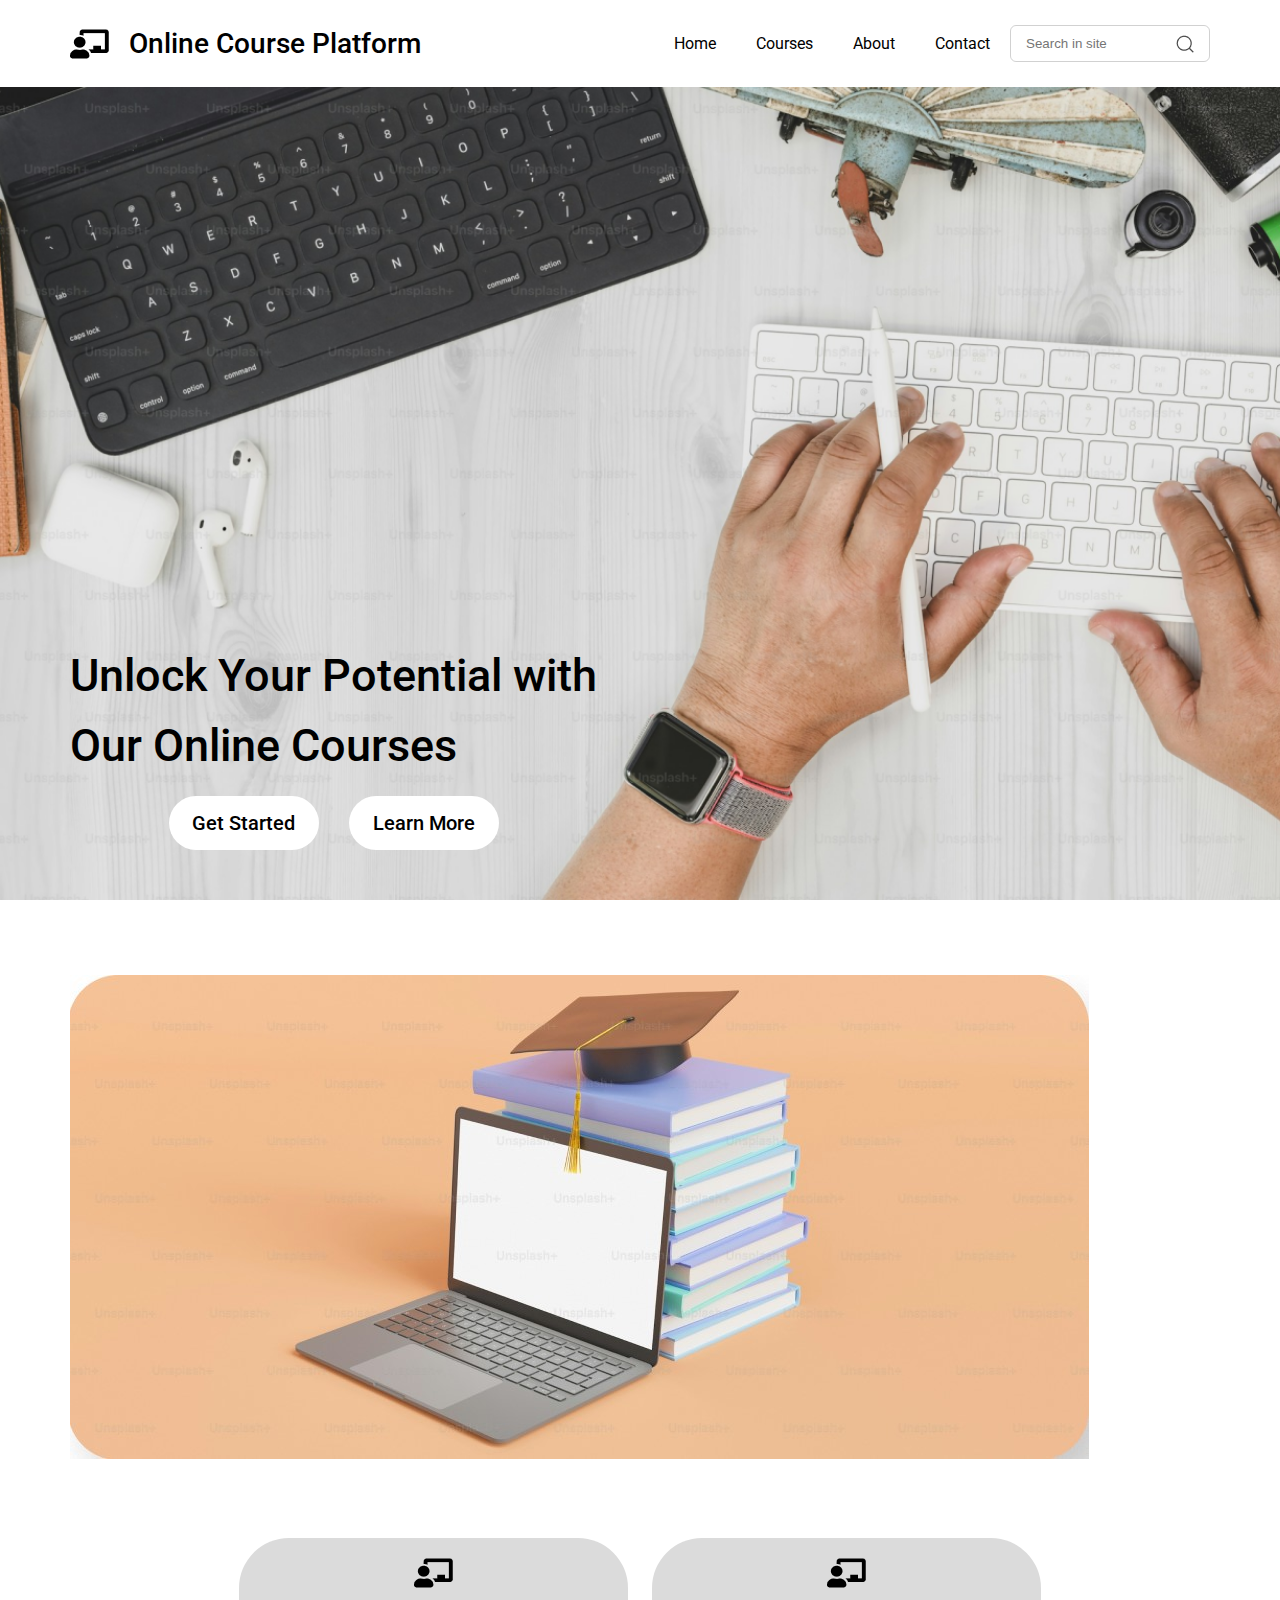
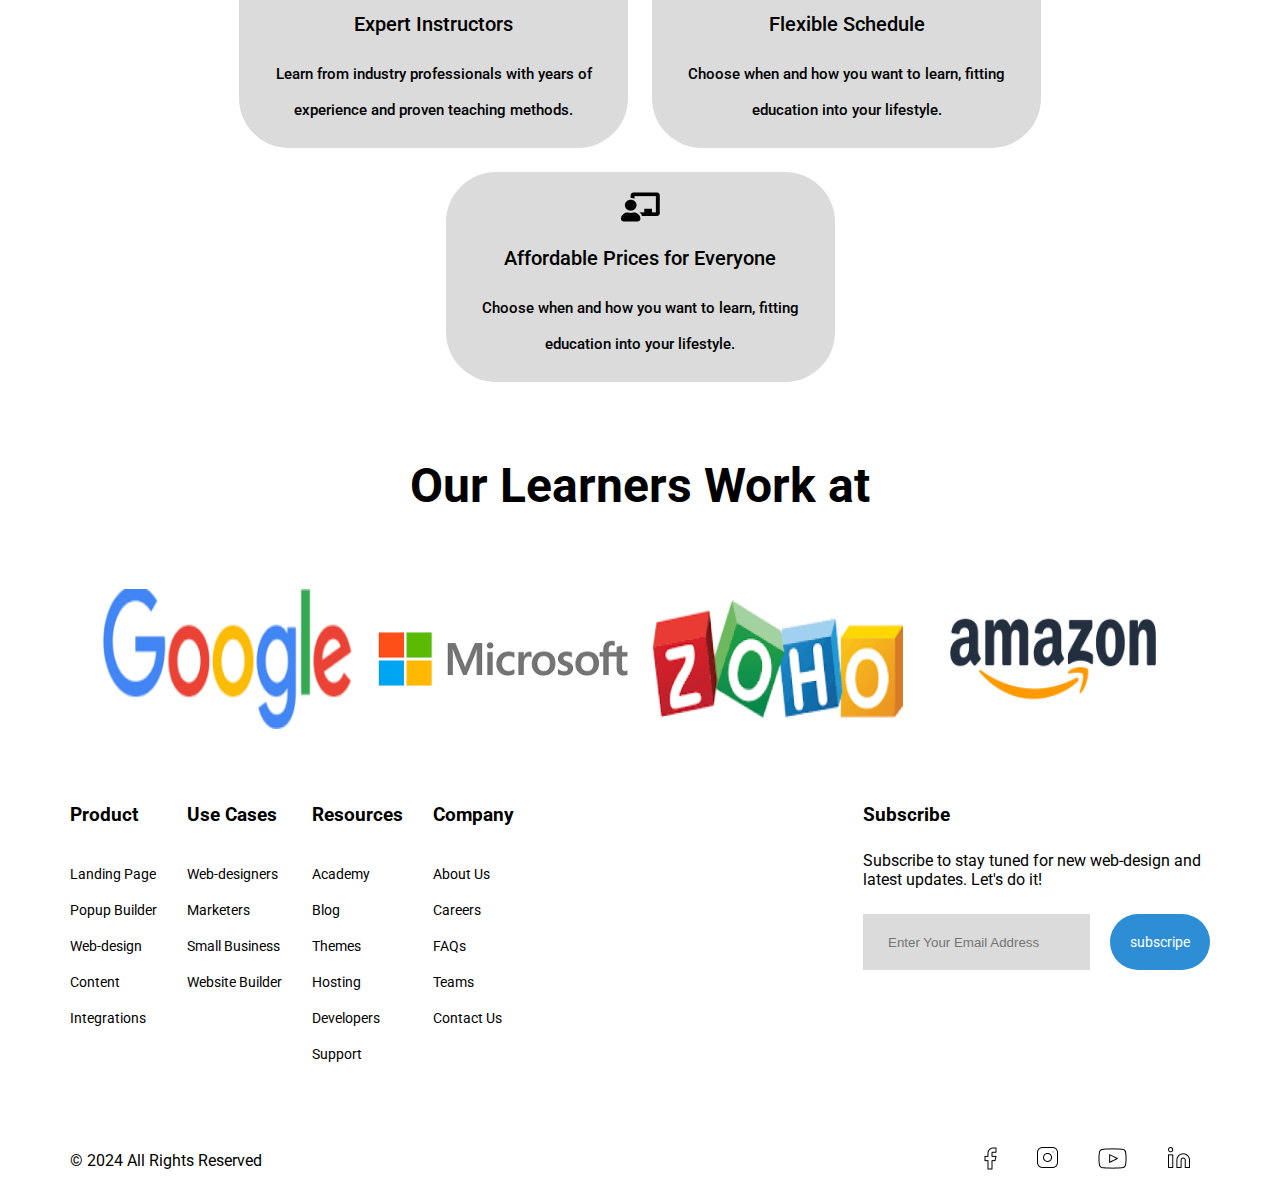
<file: index.html>
<!DOCTYPE html>
<html lang="en">
  <head>
    <meta charset="UTF-8" />
    <meta name="viewport" content="width=device-width, initial-scale=1.0" />
    <title>Home Page</title>
    <link rel="preconnect" href="https://fonts.googleapis.com" />
    <link rel="preconnect" href="https://fonts.gstatic.com" crossorigin />
    <link href="https://fonts.googleapis.com/css2?family=Roboto:ital,wght@0,100;0,300;0,400;0,500;0,700;0,900;1,100;1,300;1,400;1,500;1,700;1,900&display=swap" rel="stylesheet" />
    <link rel="stylesheet" href="assets/styles/main.css" />
  </head>
  <body>
    <header>
      <div class="container">
        <div class="logo">
          <img src="assets/icons/Chalkboard.webp" alt="logo" />
          <a href="#">Online Course Platform</a>
        </div>
        <nav>
          <label for="toggle" class="toggle">
            <img src="assets/icons/menu.webp" alt="Toggle Icon" />
          </label>
          <input type="checkbox" id="toggle" />
          <ul>
            <li><a href="#">Home</a></li>
            <li><a href="course.html">Courses</a></li>
            <li><a href="course_form.html">About</a></li>
            <li><a class="contact" href="#">Contact</a></li>
            <li>
              <div class="search">
                <input type="search" placeholder="Search in site" />
                <img src="assets/icons/search.webp" alt="search" />
              </div>
            </li>
          </ul>
        </nav>
      </div>
    </header>
    <main>
      <section class="hero">
        <div class="container">
          <div class="title">
            <h1>Unlock Your Potential with <br />Our Online Courses</h1>
            <div class="hero-btn">
              <a href="#">Get Started</a>
              <a href="#">Learn More</a>
            </div>
          </div>
        </div>
      </section>
      <section class="learn-computer-science">
        <div class="container">
          <div class="image">
            <img src="assets/images/bannar.webp" alt="bannar" />
          </div>
          <div class="cards">
            <div class="card-features">
              <img src="assets/icons/Chalkboard.webp" alt="Chalkboard" />
              <h3>Expert Instructors</h3>
              <p>Learn from industry professionals with years of experience and proven teaching methods.</p>
            </div>
            <div class="card-features">
              <img src="assets/icons/Chalkboard.webp" alt="Chalkboard" />
              <h3>Flexible Schedule</h3>
              <p>Choose when and how you want to learn, fitting education into your lifestyle.</p>
            </div>
            <div class="card-features">
              <img src="assets/icons/Chalkboard.webp" alt="Chalkboard" />
              <h3>Affordable Prices for Everyone</h3>
              <p>Choose when and how you want to learn, fitting education into your lifestyle.</p>
            </div>
          </div>
        </div>
      </section>
      <section class="our-Learners">
        <div class="container">
          <h2>Our Learners Work at</h2>
          <div class="images">
            <img src="assets/icons/google.webp" alt="google" />
            <img src="assets/icons/microsoft.webp" alt="microsoft" />
            <img src="assets/icons/zoho.webp" alt="zoho" />
            <img src="assets/icons/amazon.webp" alt="amazon" />
          </div>
        </div>
      </section>
    </main>
    <footer>
      <section class="footer-navbar">
        <div class="container">
          <div class="links">
            <div class="links-navbar">
              <h3>Product</h3>
              <ul>
                <li><a href="#">Landing Page</a></li>
                <li><a href="#">Popup Builder</a></li>
                <li><a href="#">Web-design</a></li>
                <li><a href="#">Content</a></li>
                <li><a href="#">Integrations</a></li>
              </ul>
            </div>
            <div class="links-navbar">
              <h3>Use Cases</h3>
              <ul>
                <li><a href="#">Web-designers</a></li>
                <li><a href="#">Marketers</a></li>
                <li><a href="#">Small Business</a></li>
                <li><a href="#">Website Builder</a></li>
              </ul>
            </div>
            <div class="links-navbar">
              <h3>Resources</h3>
              <ul>
                <li><a href="#">Academy</a></li>
                <li><a href="#">Blog</a></li>
                <li><a href="#">Themes</a></li>
                <li><a href="#">Hosting</a></li>
                <li><a href="#">Developers</a></li>
                <li><a href="#">Support</a></li>
              </ul>
            </div>
            <div class="links-navbar">
              <h3>Company</h3>
              <ul>
                <li><a href="#">About Us</a></li>
                <li><a href="#">Careers</a></li>
                <li><a href="#">FAQs</a></li>
                <li><a href="#">Teams</a></li>
                <li><a href="#">Contact Us</a></li>
              </ul>
            </div>
          </div>
          <div class="subscripe">
            <h3>Subscribe</h3>
            <p>
              Subscribe to stay tuned for new web-design and <br />
              latest updates. Let's do it!
            </p>
            <div class="input-and-link">
              <input type="email" placeholder="Enter Your Email Address" required />
              <a href="#">subscripe</a>
            </div>
          </div>
        </div>
      </section>
      <section class="copyright">
        <div class="container">
          <p>&copy; 2024 All Rights Reserved</p>
          <ul>
            <li>
              <a href="#"><img src="assets/icons/facebook.webp" alt="facebook" /></a>
            </li>
            <li>
              <a href="#"><img src="assets/icons/instagram.webp" alt="instagram" /></a>
            </li>
            <li>
              <a href="#"><img src="assets/icons/youtube.webp" alt="youtube" /></a>
            </li>
            <li>
              <a href="#"><img src="assets/icons/linkedin.webp" alt="linkedin" /></a>
            </li>
          </ul>
        </div>
      </section>
    </footer>
  </body>
</html>
</file>
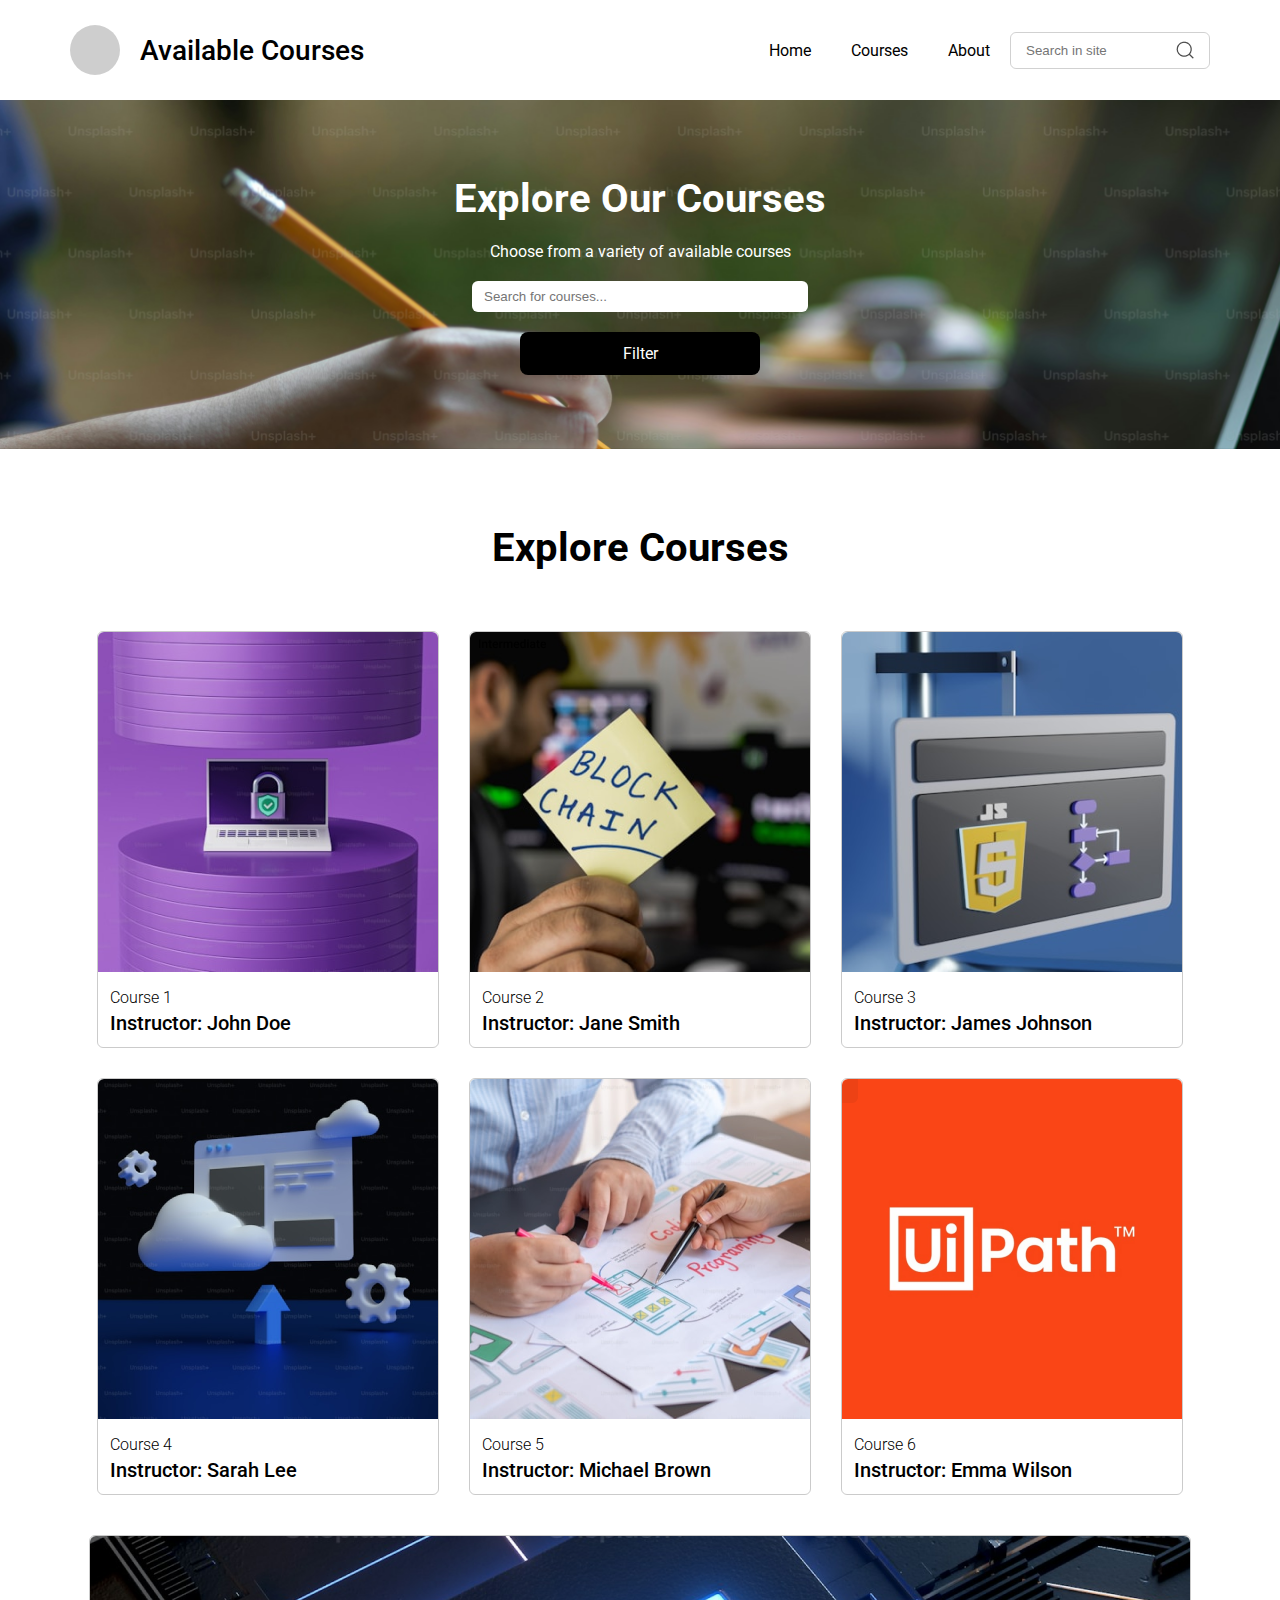
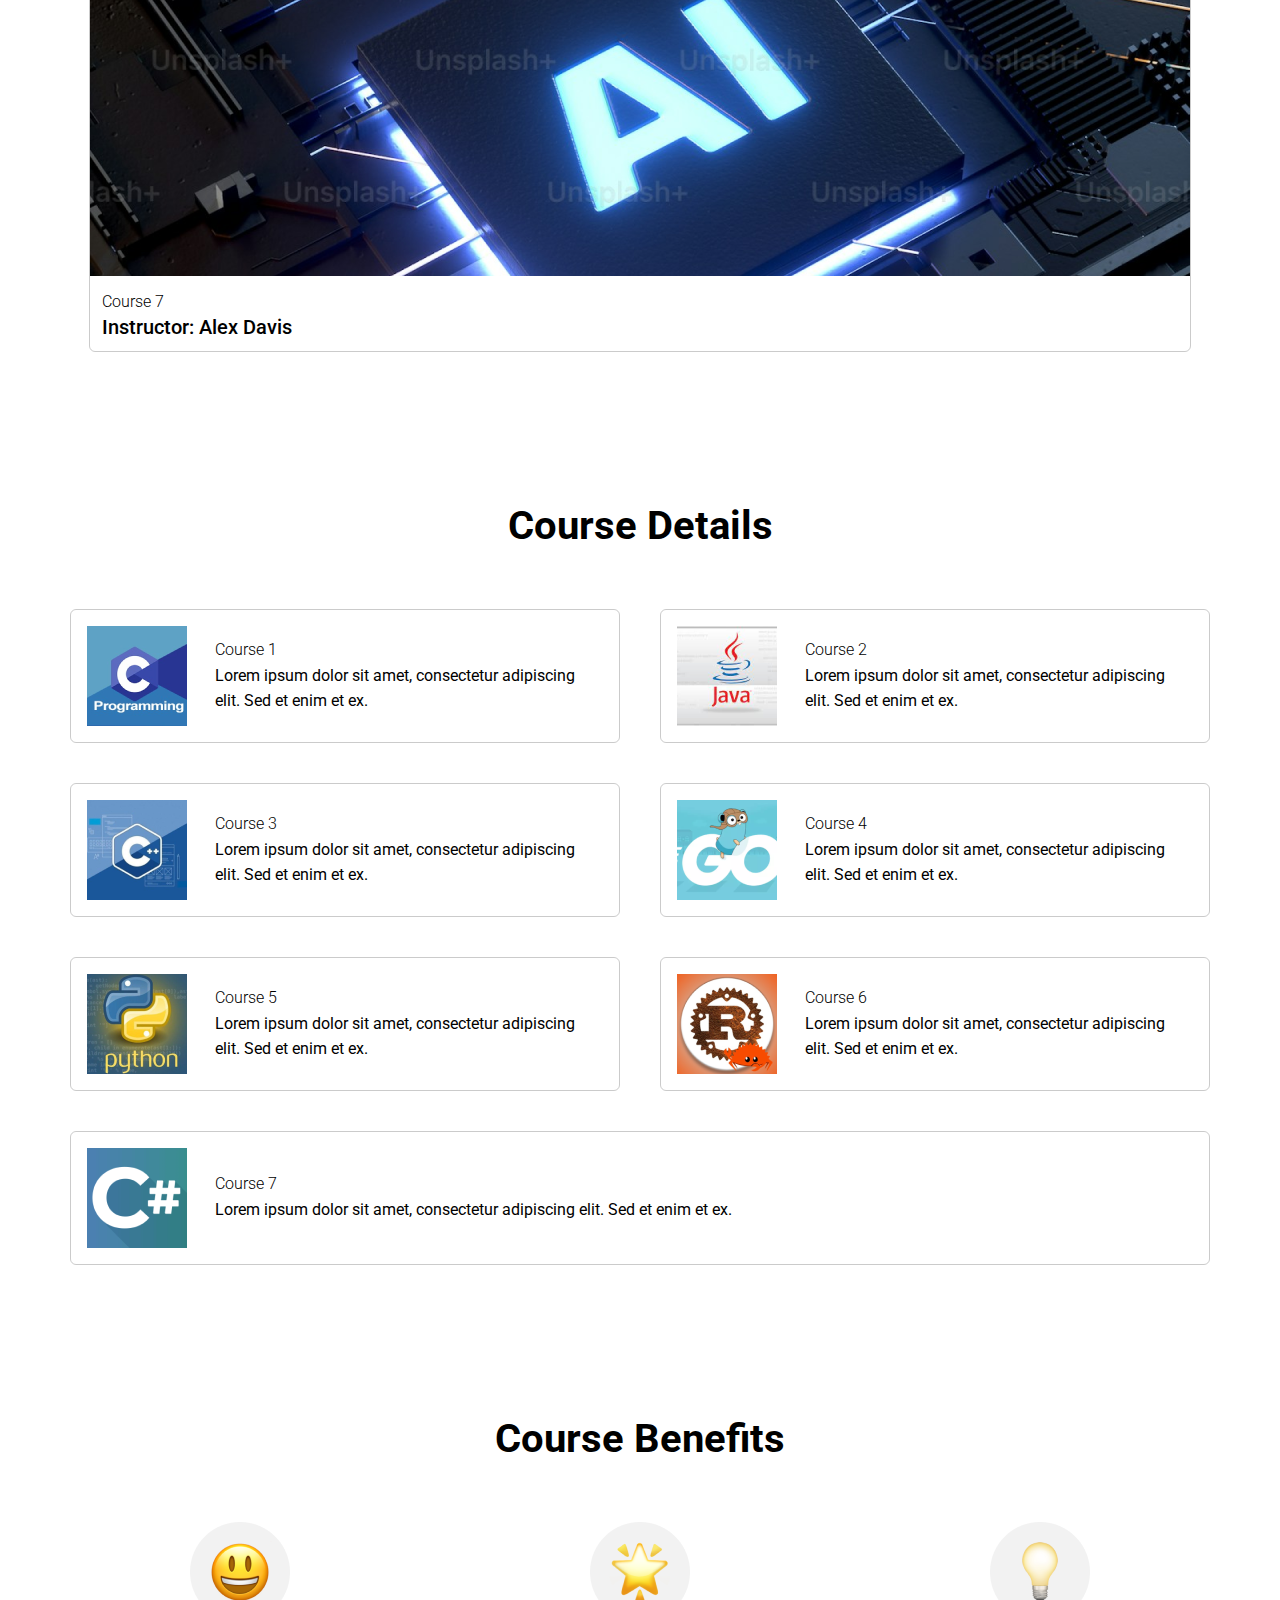
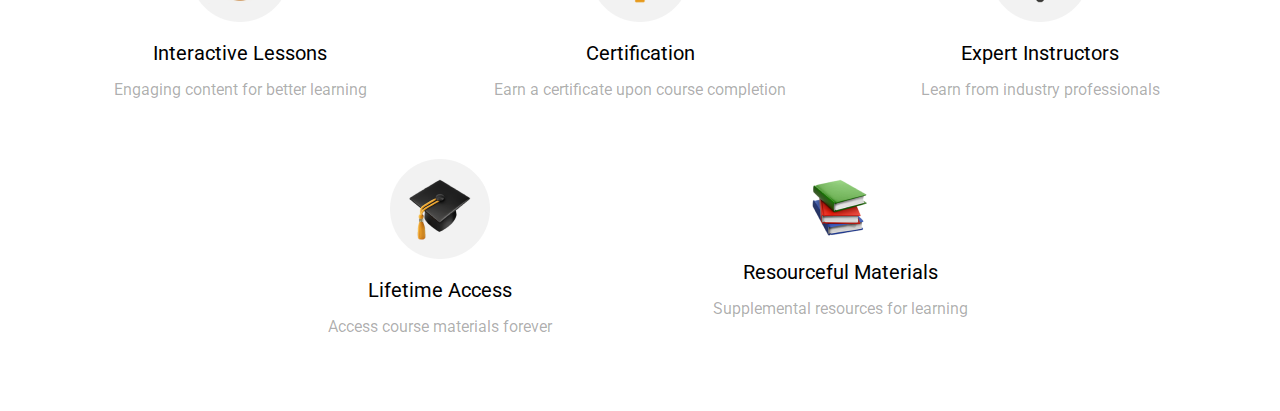
<file: course.html>
<!DOCTYPE html>
<html lang="en">
  <head>
    <meta charset="UTF-8" />
    <meta name="viewport" content="width=device-width, initial-scale=1.0" />
    <title>Course Page</title>
    <link rel="preconnect" href="https://fonts.googleapis.com" />
    <link rel="preconnect" href="https://fonts.gstatic.com" crossorigin />
    <link href="https://fonts.googleapis.com/css2?family=Roboto:ital,wght@0,100;0,300;0,400;0,500;0,700;0,900;1,100;1,300;1,400;1,500;1,700;1,900&display=swap" rel="stylesheet" />
    <link rel="stylesheet" href="assets/styles/navbar.css" />
    <link rel="stylesheet" href="assets/styles/course.css" />
  </head>
  <body>
    <header>
      <div class="container">
        <div class="logo">
          <div></div>
          <a href="#">Available Courses</a>
        </div>
        <nav>
          <label for="toggle" class="toggle">
            <img src="assets/icons/menu.webp" alt="Toggle Icon" />
          </label>
          <input type="checkbox" id="toggle" />
          <ul>
            <li><a href="#">Home</a></li>
            <li><a href="#">Courses</a></li>
            <li><a href="course_form.html">About</a></li>
            <li>
              <div class="search">
                <input type="search" placeholder="Search in site" />
                <img src="assets/icons/search.webp" alt="search" />
              </div>
            </li>
          </ul>
        </nav>
      </div>
    </header>
    <main>
      <section class="hero">
        <div class="container">
          <div class="hero-text">
            <h1>Explore Our Courses</h1>
            <p>Choose from a variety of available courses</p>
            <input type="search" placeholder="Search for courses..." />
            <a href="#">Filter</a>
          </div>
        </div>
      </section>
      <section class="explore-courses">
        <div class="main-title">
          <h2>Explore Courses</h2>
        </div>
        <div class="container">
          <div class="courses-list">
            <div class="course">
              <img src="assets/images/cyber-security.webp" alt="" />
              <div class="info">
                <h3>Course 1</h3>
                <p>Instructor: John Doe</p>
              </div>
            </div>
            <div class="course">
              <img src="assets/images/block-chain.webp" alt="cyber-security" />
              <div class="info">
                <h3>Course 2</h3>
                <p>Instructor: Jane Smith</p>
              </div>
            </div>
            <div class="course">
              <img src="assets/images/javascript.webp" alt="block-chain" />
              <div class="info">
                <h3>Course 3</h3>
                <p>Instructor: James Johnson</p>
              </div>
            </div>
            <div class="course">
              <img src="assets/images/cloud.webp" alt="javascript" />
              <div class="info">
                <h3>Course 4</h3>
                <p>Instructor: Sarah Lee</p>
              </div>
            </div>
            <div class="course">
              <img src="assets/images/ui-ux.webp" alt="cloud" />
              <div class="info">
                <h3>Course 5</h3>
                <p>Instructor: Michael Brown</p>
              </div>
            </div>
            <div class="course">
              <img src="assets/images/ui-path.webp" alt="ui-path" />
              <div class="info">
                <h3>Course 6</h3>
                <p>Instructor: Emma Wilson</p>
              </div>
            </div>
          </div>
          <div class="course-artificial-intelligence">
            <div class="course">
              <img src="assets/images/ai.webp" alt="ai" />
              <div class="info">
                <h3>Course 7</h3>
                <p>Instructor: Alex Davis</p>
              </div>
            </div>
          </div>
        </div>
      </section>
      <section class="course-details">
        <div class="container">
          <div class="main-title">
            <h2>Course Details</h2>
          </div>
          <div class="courses-list">
            <div class="course">
              <img src="assets/images/c.webp" alt="Language C" />
              <div class="info">
                <h3>Course 1</h3>
                <p>
                  Lorem ipsum dolor sit amet, consectetur adipiscing <br />
                  elit. Sed et enim et ex.
                </p>
              </div>
            </div>
            <div class="course">
              <img src="assets/images/java.webp" alt="Language Java" />
              <div class="info">
                <h3>Course 2</h3>
                <p>
                  Lorem ipsum dolor sit amet, consectetur adipiscing <br />
                  elit. Sed et enim et ex.
                </p>
              </div>
            </div>
            <div class="course">
              <img src="assets/images/cpp.webp" alt="Language Cpp" />
              <div class="info">
                <h3>Course 3</h3>
                <p>
                  Lorem ipsum dolor sit amet, consectetur adipiscing <br />
                  elit. Sed et enim et ex.
                </p>
              </div>
            </div>
            <div class="course">
              <img src="assets/images/go.webp" alt="Language Go" />
              <div class="info">
                <h3>Course 4</h3>
                <p>
                  Lorem ipsum dolor sit amet, consectetur adipiscing <br />
                  elit. Sed et enim et ex.
                </p>
              </div>
            </div>
            <div class="course">
              <img src="assets/images/paython.webp" alt="Language Paython" />
              <div class="info">
                <h3>Course 5</h3>
                <p>
                  Lorem ipsum dolor sit amet, consectetur adipiscing <br />
                  elit. Sed et enim et ex.
                </p>
              </div>
            </div>
            <div class="course">
              <img src="assets/images/rust.webp" alt="Language Rust" />
              <div class="info">
                <h3>Course 6</h3>
                <p>
                  Lorem ipsum dolor sit amet, consectetur adipiscing <br />
                  elit. Sed et enim et ex.
                </p>
              </div>
            </div>
          </div>
          <div class="course-c-sharp">
            <img src="assets/images/c-sharp.webp" alt="Language C-Sharp" />
            <div class="info">
              <h3>Course 7</h3>
              <p>Lorem ipsum dolor sit amet, consectetur adipiscing elit. Sed et enim et ex.</p>
            </div>
          </div>
        </div>
      </section>
      <section class="course-benefits">
        <div class="container">
          <div class="main-title">
            <h2>Course Benefits</h2>
          </div>
          <div class="benefits-list">
            <div class="benefits">
              <div class="image">
                <img src="assets/icons/emoji.webp" alt="emoji" />
              </div>
              <h3>Interactive Lessons</h3>
              <p>Engaging content for better learning</p>
            </div>
            <div class="benefits">
              <div class="image">
                <img src="assets/icons/star.webp" alt="star" />
              </div>
              <h3>Certification</h3>
              <p>Earn a certificate upon course completion</p>
            </div>
            <div class="benefits">
              <div class="image">
                <img src="assets/icons/lamp.webp" alt="lamp" />
              </div>
              <h3>Expert Instructors</h3>
              <p>Learn from industry professionals</p>
            </div>
            <div class="benefits">
              <div class="image">
                <img src="assets/icons/geraduation-cap.webp" alt="geraduation-cap" />
              </div>
              <h3>Lifetime Access</h3>
              <p>Access course materials forever</p>
            </div>
            <div class="benefits">
              <div class="image">
                <img src="assets/icons/books.webp" alt="books" />
              </div>
              <h3>Resourceful Materials</h3>
              <p>Supplemental resources for learning</p>
            </div>
          </div>
        </div>
      </section>
    </main>
  </body>
</html>
</file>
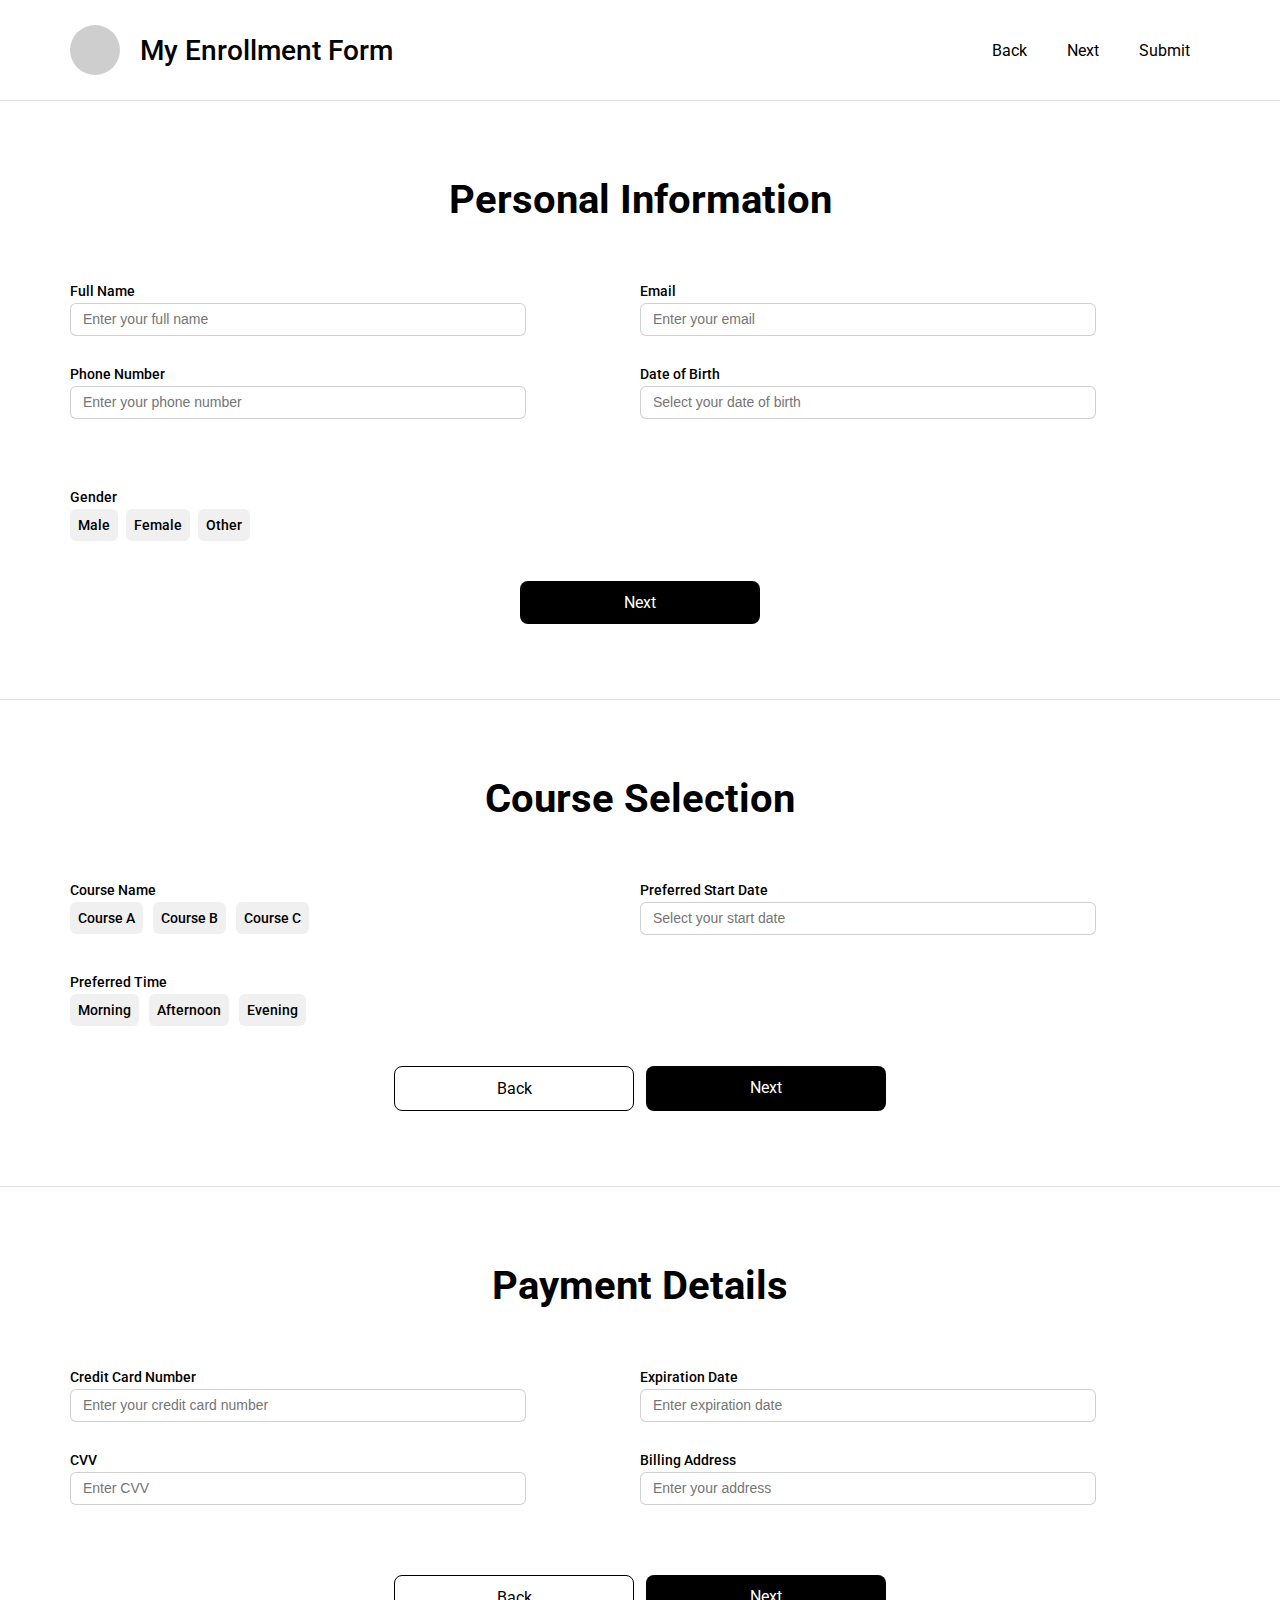
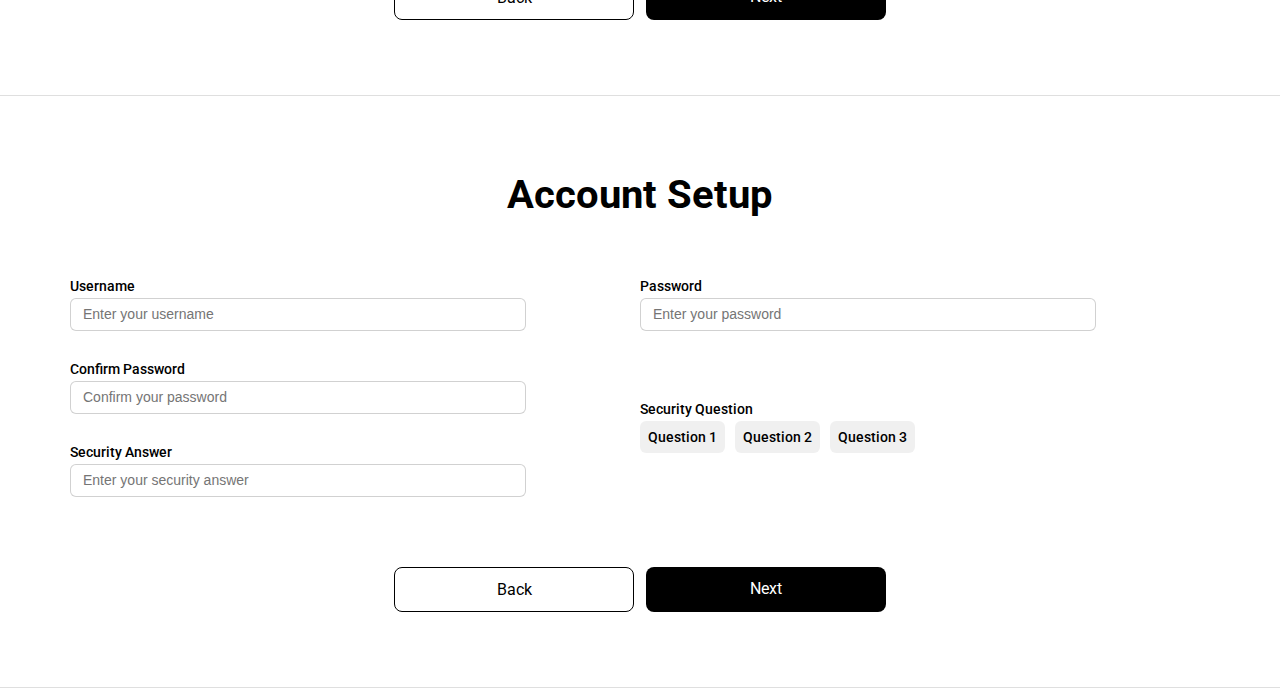
<file: course_form.html>
<!DOCTYPE html>
<html lang="en">
  <head>
    <meta charset="UTF-8" />
    <meta name="viewport" content="width=device-width, initial-scale=1.0" />
    <title>Course Page</title>
    <link rel="preconnect" href="https://fonts.googleapis.com" />
    <link rel="preconnect" href="https://fonts.gstatic.com" crossorigin />
    <link href="https://fonts.googleapis.com/css2?family=Roboto:ital,wght@0,100;0,300;0,400;0,500;0,700;0,900;1,100;1,300;1,400;1,500;1,700;1,900&display=swap" rel="stylesheet" />
    <link rel="stylesheet" href="assets/styles/navbar.css" />
    <link rel="stylesheet" href="assets/styles/course_form.css" />
  </head>
  <body>
    <header>
      <div class="container">
        <div class="logo">
          <div></div>
          <a href="#">My Enrollment Form</a>
        </div>
        <nav>
          <label for="toggle" class="toggle">
            <img src="assets/icons/menu.webp" alt="Toggle Icon" />
          </label>
          <input type="checkbox" id="toggle" />
          <ul>
            <li><a href="#">Back</a></li>
            <li><a href="#">Next</a></li>
            <li><a href="#">Submit</a></li>
          </ul>
        </nav>
      </div>
    </header>
    <section class="personal-information">
      <div class="container">
        <div class="main-title">
          <h2>Personal Information</h2>
        </div>
        <div class="inputs">
          <div class="coulmn">
            <div class="full-name">
              <label for="full-name">Full Name</label>
              <input type="text" id="full-name" placeholder="Enter your full name" autofocus />
            </div>
            <div class="phone-number">
              <label for="phone-number">Phone Number</label>
              <input type="text" id="phone-number" placeholder="Enter your phone number" />
            </div>
          </div>
          <div class="coulmn">
            <div class="email">
              <label for="email">Email</label>
              <input type="email" id="email" placeholder="Enter your email" />
            </div>
            <div class="date-fo-birth">
              <label for="date-of-birth">Date of Birth</label>
              <input type="text" id="date-of-birth" placeholder="Select your date of birth" />
            </div>
          </div>
        </div>
        <label class="title-gender">Gender</label>
        <div class="gender">
          <label>Male<input type="radio" /></label>
          <label>Female<input type="radio" /></label>
          <label>Other<input type="radio" /></label>
        </div>
        <div class="btn-personal-information">
          <a class="btn-next" href="#">Next</a>
        </div>
      </div>
    </section>
    <section class="course-selection">
      <div class="container">
        <div class="main-title">
          <h2>Course Selection</h2>
        </div>
        <div class="check-courses">
          <div class="courses">
            <label class="title-course-name">Course Name</label>
            <div class="course-name">
              <label>Course A<input type="radio" /></label>
              <label>Course B<input type="radio" /></label>
              <label>Course C<input type="radio" /></label>
            </div>
            <label class="title-preferred-time">Preferred Time</label>
            <div class="preferred-time">
              <label>Morning<input type="radio" /></label>
              <label>Afternoon<input type="radio" /></label>
              <label>Evening<input type="radio" /></label>
            </div>
          </div>
          <div class="preferred-start-date">
            <label for="start-date">Preferred Start Date</label>
            <input type="text" id="start-date" placeholder="Select your start date" />
          </div>
        </div>
        <div class="btns">
          <a class="btn-back" href="#">Back</a>
          <a class="btn-next" href="#">Next</a>
        </div>
      </div>
    </section>
    <section class="payment-details">
      <div class="container">
        <div class="main-title">
          <h2>Payment Details</h2>
        </div>
        <div class="inputs">
          <div class="coulmn">
            <div class="credit-number">
              <label for="number">Credit Card Number</label>
              <input class="number" type="text" id="number" placeholder="Enter your credit card number" />
            </div>
            <div class="cvv">
              <label for="cvv">CVV</label>
              <input type="text" id="cvv" placeholder="Enter CVV" />
            </div>
          </div>
          <div class="coulmn">
            <div class="expiration-date">
              <label for="expiration-date">Expiration Date</label>
              <input type="text" id="expiration-date" placeholder="Enter expiration date" />
            </div>
            <div class="billing-address">
              <label for="billing-address">Billing Address</label>
              <input type="text" id="billing-address" placeholder="Enter your address" />
            </div>
          </div>
        </div>
        <div class="btns">
          <a class="btn-back" href="#">Back</a>
          <a class="btn-next" href="#">Next</a>
        </div>
      </div>
    </section>
    <section class="account-setup">
      <div class="container">
        <div class="main-title">
          <h2>Account Setup</h2>
        </div>
        <div class="signup">
          <div class="form-left">
              <label for="user-name">Username</label>
              <input type="text" id="user-name" placeholder="Enter your username" required />
              <label for="confirm-password">Confirm Password</label>
              <input type="password" id="confirm-password" placeholder="Confirm your password" required />
              <label for="security-answer">Security Answer</label>
              <input type="text" id="security-answer" placeholder="Enter your security answer" required />
          </div>
          <div class="form-right">
              <label for="password">Password</label>
              <input type="password" id="password" placeholder="Enter your password" required />
            <label class="title-check-security-question">Security Question</label>
            <div class="check-security-question">
              <label>Question 1<input type="radio" /></label>
              <label>Question 2<input type="radio" /></label>
              <label>Question 3<input type="radio" /></label>
            </div>
          </div>
        </div>
        <div class="btns">
          <a class="btn-back" href="#">Back</a>
          <a class="btn-next" href="#">Next</a>
        </div>
      </div>
    </section>
  </body>
</html>
</file>
<file: assets/styles/main.css>
* {
  margin: 0;
  padding: 0;
  box-sizing: border-box;
}
:root {
  --gainsboro: #dbdbdb;
  --white: white;
  --black: black;
}
.container {
  padding: 0 15px;
  margin: auto;
}
@media (min-width: 768px) {
  .container {
    width: 750px;
  }
}
@media (min-width: 992px) {
  .container {
    width: 970px;
  }
}
@media (min-width: 1200px) {
  .container {
    width: 1170px;
  }
}
body {
  font-family: "Roboto", sans-serif;
}
img {
  max-width: 100%;
}
ul {
  list-style: none;
}
a {
  text-decoration: none;
}
header {
  position: sticky;
  top: 0;
  background-color: var(--white);
  padding: 25px 0;
}
header .container {
  display: flex;
  justify-content: space-between;
  align-items: center;
}
header .container .logo {
  display: flex;
  align-items: center;
}
header .container .logo a {
  font-size: 28px;
  font-weight: 500;
  padding-left: 20px;
  color: var(--black);
}
header nav {
  position: relative;
}
header nav input {
  appearance: none;
}
@media (min-width: 992px) {
  header nav label,
  nav input {
    display: none;
  }
}
header .container ul {
  display: flex;
  align-items: center;
}
header .container ul a {
  display: block;
  padding: 0 20px;
  color: var(--black);
}
/* @media (max-width: 991px) {
  header .logo a {
    font-size: 20px;
    padding-left: 10px;
  }
  header ul {
    display: none;
  }
  header nav input:checked + ul {
    width: 200px;
    display: block;
    position: absolute;
    top: 60px;
    right: -15px;
    background-color: var(--white);
  }
  header ul li a {
    padding: 15px;
    border-bottom: 1px solid rgba(0, 0, 0, 0.356);
  }
} */
header .container ul .search {
  display: flex;
  align-items: center;
  position: relative;
}
header .container ul .search input {
  width: 200px;
  display: block;
  padding: 10px 15px;
  border: none;
  outline: none;
  border: 1px solid rgba(0, 0, 0, 0.18);
  border-radius: 6px;
  background-color: transparent;
}
header ul li .search img {
  position: absolute;
  right: 15px;
}
.hero {
  height: calc(100vh - 87px);
  background-image: url(../images/hero.webp);
  background-repeat: no-repeat;
  background-size: cover;
}
.hero .container {
  display: flex;
  align-items: end;
  height: 100%;
  padding-bottom: 50px;
}
h1 {
  font-size: 45px;
  font-weight: 500;
  line-height: 70px;
}
.hero-btn {
  display: flex;
  flex-wrap: wrap;
  justify-content: center;
}
.hero .hero-btn a {
  width: 150px;
  text-align: center;
  margin: 15px 15px 0;
  padding: 15px 0;
  border-radius: 50px;
  font-size: 20px;
  font-weight: 500;
  color: var(--black);
  background-color: var(--white);
}
.learn-computer-science .image {
  padding: 75px 0;
}
.learn-computer-science .cards {
  display: flex;
  justify-content: center;
  flex-wrap: wrap;
  gap: 24px;
  padding-bottom: 75px;
}
.learn-computer-science .card-features {
  max-width: 389px;
  text-align: center;
  padding: 20px;
  border-radius: 50px;
  background-color: var(--gainsboro);
}
.learn-computer-science .card-features h3 {
  font-size: 20px;
  font-weight: 500;
  padding: 20px 0;
}
.learn-computer-science .card-features p {
  font-size: 15px;
  font-weight: 500;
  line-height: 36px;
}
.our-Learners h2 {
  text-align: center;
  font-size: 48px;
}
.our-Learners .images {
  display: flex;
  justify-content: center;
  flex-wrap: wrap;
  gap: 25px;
  padding: 75px 0;
}
.our-Learners .container .images img {
  width: 250px;
}
.footer-navbar .container {
  display: flex;
  justify-content: space-between;
  gap: 20px;
  padding-bottom: 75px;
}
@media (max-width: 991px) {
  .footer-navbar .container {
    justify-content: center;
  }
}
.footer-navbar .container .links {
  display: flex;
  flex-wrap: wrap;
  justify-content: center;
  gap: 30px;
}
.footer-navbar .container .links .links-navbar h3 {
  padding-bottom: 30px;
}
.footer-navbar .container a {
  display: block;
  padding: 10px 0;
  font-size: 14px;
  color: var(--black);
}
.subscripe p {
  padding-top: 25px;
}
.subscripe .input-and-link {
  display: flex;
  justify-content: center;
  flex-wrap: wrap;
  gap: 20px;
  padding-top: 25px;
}
.subscripe .input-and-link input {
  padding: 20px 25px;
  border: none;
  outline: none;
  background-color: var(--gainsboro);
}
.subscripe .input-and-link a {
  padding: 20px;
  border-radius: 50px;
  color: var(--white);
  background-color: #2d8dd5;
}
.copyright .container {
  display: flex;
  justify-content: space-between;
  align-items: center;
  flex-wrap: wrap;
  gap: 20px;
  padding-bottom: 15px;
}
@media (max-width: 991px) {
  .copyright .container {
    justify-content: center;
  }
}
.copyright .container ul {
  display: flex;
}
.copyright .container ul li a {
  display: block;
  padding: 0 20px;
}
@media (max-width: 991px) {
  header .container .logo a {
    font-size: 20px;
    padding-left: 10px;
  }
  header .container ul {
    display: none;
  }
  header .container nav input:checked + ul {
    width: 200px;
    display: block;
    position: absolute;
    top: 60px;
    right: -15px;
    background-color: var(--white);
  }
  header .container ul li a {
    display: block;
    padding: 15px;
    border-bottom: 1px solid rgba(0, 0, 0, 0.356);
  }
  h1 {
    font-size: 30px;
    line-height: 50px;
  }
  .footer-navbar .container {
    justify-content: center;
    flex-wrap: wrap;
  }
}
</file>
<file: assets/styles/navbar.css>
* {
  margin: 0;
  padding: 0;
  box-sizing: border-box;
}
:root {
  --gainsboro: #dbdbdb;
  --white: white;
  --black: black;
}
.container {
  padding: 0 15px;
  margin: auto;
}
@media (min-width: 768px) {
  .container {
    width: 750px;
  }
}
@media (min-width: 992px) {
  .container {
    width: 970px;
  }
}
@media (min-width: 1200px) {
  .container {
    width: 1170px;
  }
}
body {
  font-family: "Roboto", sans-serif;
}
img {
  max-width: 100%;
}
ul {
  list-style: none;
}
a {
  text-decoration: none;
}
header {
  position: sticky;
  top: 0;
  background-color: var(--white);
  padding: 25px 0;
}
header .container {
  display: flex;
  justify-content: space-between;
  align-items: center;
}
header .logo {
  display: flex;
  align-items: center;
}
header .logo a {
  font-size: 28px;
  font-weight: 500;
  padding-left: 20px;
  color: var(--black);
}
header nav {
  position: relative;
}
header nav input {
  appearance: none;
}
@media (min-width: 992px) {
  header nav label,
  nav input {
    display: none;
  }
}
header ul {
  display: flex;
  align-items: center;
}
header ul a {
  display: block;
  padding: 0 20px;
  color: var(--black);
}
header ul .search {
  display: flex;
  align-items: center;
  position: relative;
}
header ul .search input {
  width: 200px;
  display: block;
  padding: 10px 15px;
  border: none;
  outline: none;
  border: 1px solid rgba(0, 0, 0, 0.18);
  border-radius: 6px;
  background-color: transparent;
}
header ul li .search img {
  position: absolute;
  right: 15px;
}
@media (max-width: 991px) {
  header .logo a {
    font-size: 20px;
    padding-left: 10px;
  }
  header ul {
    display: none;
  }
  header nav input:checked + ul {
    width: 200px;
    display: block;
    position: absolute;
    top: 60px;
    right: -15px;
    background-color: var(--white);
  }
  header ul li a {
    display: block;
    padding: 15px;
    border-bottom: 1px solid rgba(0, 0, 0, 0.356);
  }
}
</file>
<file: assets/styles/course.css>
* {
  margin: 0;
  padding: 0;
  box-sizing: border-box;
}
:root {
  --gainsboro: #dbdbdb;
  --white: white;
  --black: black;
}
.container {
  padding: 0 15px;
  margin: auto;
}
@media (min-width: 768px) {
  .container {
    width: 750px;
  }
}
@media (min-width: 992px) {
  .container {
    width: 970px;
  }
}
@media (min-width: 1200px) {
  .container {
    width: 1170px;
  }
}
body {
  font-family: "Roboto", sans-serif;
}
img {
  max-width: 100%;
}
header .logo div {
  width: 50px;
  height: 50px;
  background-color: rgba(0, 0, 0, 0.194);
  border-radius: 50%;
}
section {
  padding: 75px 0;
}
.hero {
  height: 349px;
  background: url(../images/course-hero.webp) center / cover;
}
.hero .container {
  display: flex;
  justify-content: center;
  align-items: center;
  height: 100%;
}
.hero .hero-text {
  text-align: center;
}
.hero .hero-text h1 {
  font-size: 40px;
  font-weight: 700;
  margin-bottom: 20px;
  color: var(--white);
}
.hero .hero-text p {
  margin-bottom: 20px;
  color: var(--white);
}
.hero .hero-text input {
  display: block;
  width: 336px;
  margin: auto;
  padding: 8px 12px;
  border-radius: 6px;
  border: none;
  outline: none;
}
.hero .hero-text a {
  width: 240px;
  display: block;
  margin: 20px auto 0 auto;
  padding: 12px;
  border-radius: 8px;
  text-decoration: none;
  background-color: var(--black);
  color: var(--white);
}
.main-title {
  text-align: center;
}
.main-title h2 {
  font-size: 40px;
  font-weight: 700;
}
.explore-courses .courses-list {
  display: flex;
  justify-content: center;
  flex-wrap: wrap;
  gap: 30px;
  padding-top: 60px;
}
.explore-courses .courses-list .course {
  max-width: 360px;
  border: 1px solid rgba(0, 0, 0, 0.204);
  border-radius: 6px;
}
.explore-courses .course img {
  border-top-right-radius: 6px;
  border-top-left-radius: 6px;
}
.info {
  padding: 12px;
}
.info h3 {
  font-size: 16px;
  font-weight: 300;
}
.info p {
  margin-top: 4px;
  font-size: 20px;
  font-weight: 500;
}
.course-artificial-intelligence {
  display: flex;
  justify-content: center;
  margin-top: 40px;
}
.course-artificial-intelligence .course {
  border: 1px solid rgba(0, 0, 0, 0.204);
  border-radius: 6px;
}
.course-details .courses-list {
  display: grid;
  grid-template-columns: repeat(auto-fill, minmax(400px, 1fr));
  gap: 40px;
  padding-top: 60px;
}
@media (max-width: 440px) {
  .course-details .courses-list {
    grid-template-columns: repeat(auto-fill, minmax(200px, 1fr));
  }
}
.course-details .courses-list .course {
  display: flex;
  align-items: center;
  border: 1px solid rgba(0, 0, 0, 0.204);
  border-radius: 6px;
}
.course-details img {
  padding: 16px;
}
.course-details .info p {
  font-size: 16px;
  font-weight: normal;
  line-height: 25px;
}
.course-c-sharp {
  display: flex;
  align-items: center;
  margin-top: 40px;
  border: 1px solid rgba(0, 0, 0, 0.204);
  border-radius: 6px;
}
.course-benefits .benefits-list {
  display: flex;
  justify-content: center;
  align-items: center;
  flex-wrap: wrap;
  gap: 60px;
  padding-top: 60px;
}
.benefits-list .benefits {
  width: 340px;
  text-align: center;
}
.benefits .image {
  margin-bottom: 15px;
}
.benefits h3 {
  font-size: 20px;
  font-weight: 400;
  margin-bottom: 15px;
}
.benefits p {
  color: rgba(0, 0, 0, 0.329);
}
</file>
<file: assets/styles/course_form.css>
* {
  margin: 0;
  padding: 0;
  box-sizing: border-box;
}
:root {
  --gainsboro: #dbdbdb;
  --white: white;
  --black: black;
}
.container {
  padding: 0 15px;
  margin: auto;
}
@media (min-width: 768px) {
  .container {
    width: 750px;
  }
}
@media (min-width: 992px) {
  .container {
    width: 970px;
  }
}
@media (min-width: 1200px) {
  .container {
    width: 1170px;
  }
}
body {
  font-family: "Roboto", sans-serif;
}
img {
  max-width: 100%;
}
input,
label {
  display: block;
}
label {
  margin-bottom: 4px;
  font-size: 14px;
  font-weight: 500;
}
input[type="text"],
input[type="email"],
input[type="password"] {
  margin: 0 0 30px 0;
}
input[type="radio"] {
  appearance: none;
}
.btns {
  display: flex;
  justify-content: center;
  flex-wrap: wrap;
  gap: 12px;
}
.btn-next {
  display: block;
  width: 240px;
  margin-top: 40px;
  text-align: center;
  padding: 12px;
  border-radius: 8px;
  color: var(--white);
  background-color: var(--black);
}
.btn-back {
  display: block;
  width: 240px;
  margin-top: 40px;
  text-align: center;
  padding: 12px;
  border: 1px solid var(--black);
  border-radius: 8px;
  color: var(--black);
  background-color: var(--white);
}
header {
  border-bottom: 1px solid rgba(0, 0, 0, 0.127);
}
header .logo div {
  width: 50px;
  height: 50px;
  background-color: rgba(0, 0, 0, 0.194);
  border-radius: 50%;
}
section {
  padding: 75px 0;
  border-bottom: 1px solid rgba(0, 0, 0, 0.127);
}
.main-title {
  text-align: center;
}
.main-title h2 {
  font-size: 40px;
  font-weight: 700;
}
.inputs {
  display: flex;
  justify-content: space-between;
  flex-wrap: wrap;
  padding-top: 60px;
}
.coulmn {
  width: 50%;
}
.inputs .coulmn input {
  width: 80%;
  padding: 8px 12px;
  border-radius: 6px;
  outline: none;
  border: none;
  border: 1px solid rgba(0, 0, 0, 0.181);
}
@media (max-width: 991px) {
  .inputs {
    justify-content: center;
  }
  .coulmn {
    width: 100%;
  }
  .inputs .coulmn input {
    width: 100%;
  }
}
input::placeholder {
  font-size: 14px;
}
.title-gender {
  padding-top: 40px;
}
.gender {
  display: flex;
  flex-wrap: wrap;
  gap: 8px;
}
@media (max-width: 991px) {
  .title-gender {
    text-align: center;
  }
  .gender {
    justify-content: center;
  }
}
.gender label {
  width: fit-content;
  padding: 8px;
  border-radius: 6px;
  margin: 0;
  background-color: rgba(0, 0, 0, 0.059);
}
.btn-personal-information {
  display: flex;
  justify-content: center;
  flex-wrap: wrap;
}
.course-selection .check-courses {
  display: flex;
  justify-content: space-between;
  flex-wrap: wrap;
  padding-top: 60px;
}
.courses {
  width: 50%;
}
.course-name {
  display: flex;
  flex-wrap: wrap;
  gap: 10px;
}
.course-name label {
  width: fit-content;
  padding: 8px;
  border-radius: 6px;
  margin: 0;
  background-color: rgba(0, 0, 0, 0.059);
}
@media (max-width: 991px) {
  .course-selection .check-courses {
    justify-content: center;
  }
  .courses {
    width: 100%;
  }
  .title-course-name {
    text-align: center;
  }
  .course-name {
    width: 100%;
    justify-content: center;
  }
}
.title-preferred-time {
  padding-top: 40px;
}
.preferred-time {
  display: flex;
  flex-wrap: wrap;
  gap: 10px;
}
.preferred-time label {
  width: fit-content;
  padding: 8px;
  border-radius: 6px;
  margin: 0;
  background-color: rgba(0, 0, 0, 0.059);
}
.preferred-start-date {
  width: 50%;
}
.preferred-start-date input {
  width: 80%;
  padding: 8px 12px;
  border-radius: 6px;
  outline: none;
  border: none;
  border: 1px solid rgba(0, 0, 0, 0.181);
}
@media (max-width: 991px) {
  .title-preferred-time {
    text-align: center;
  }
  .preferred-time {
    justify-content: center;
  }
  .preferred-start-date {
    width: 100%;
    padding-top: 30px;
  }
  .preferred-start-date input {
    width: 100%;
    padding: 8px 12px;
    border-radius: 6px;
    outline: none;
    border: none;
    border: 1px solid rgba(0, 0, 0, 0.181);
  }
}
.account-setup .signup {
  display: flex;
  justify-content: space-between;
  flex-wrap: wrap;
  padding-top: 60px;
}
.form-left {
  width: 50%;
}
.form-right {
  width: 50%;
}
.form-left input {
  width: 80%;
  padding: 8px 12px;
  border-radius: 6px;
  outline: none;
  border: none;
  border: 1px solid rgba(0, 0, 0, 0.181);
}
.form-right input[type="password"] {
  width: 80%;
  padding: 8px 12px;
  border-radius: 6px;
  outline: none;
  border: none;
  border: 1px solid rgba(0, 0, 0, 0.181);
}
@media (max-width: 991px) {
  .signup {
    justify-content: center;
  }
  .form-left {
    width: 100%;
  }
  .form-left input {
    width: 100%;
  }
  .form-right {
    width: 100%;
  }
  .form-right input[type="password"] {
    width: 100%;
  }
}
.check-security-question {
  display: flex;
  flex-wrap: wrap;
  gap: 10px;
}
.title-check-security-question {
  padding-top: 40px;
}
@media (max-width: 991px) {
  .title-check-security-question {
    text-align: center;
  }
  .check-security-question {
    justify-content: center;
  }
}
.check-security-question label {
  width: fit-content;
  padding: 8px;
  border-radius: 6px;
  margin: 0;
  background-color: rgba(0, 0, 0, 0.059);
}
</file>
